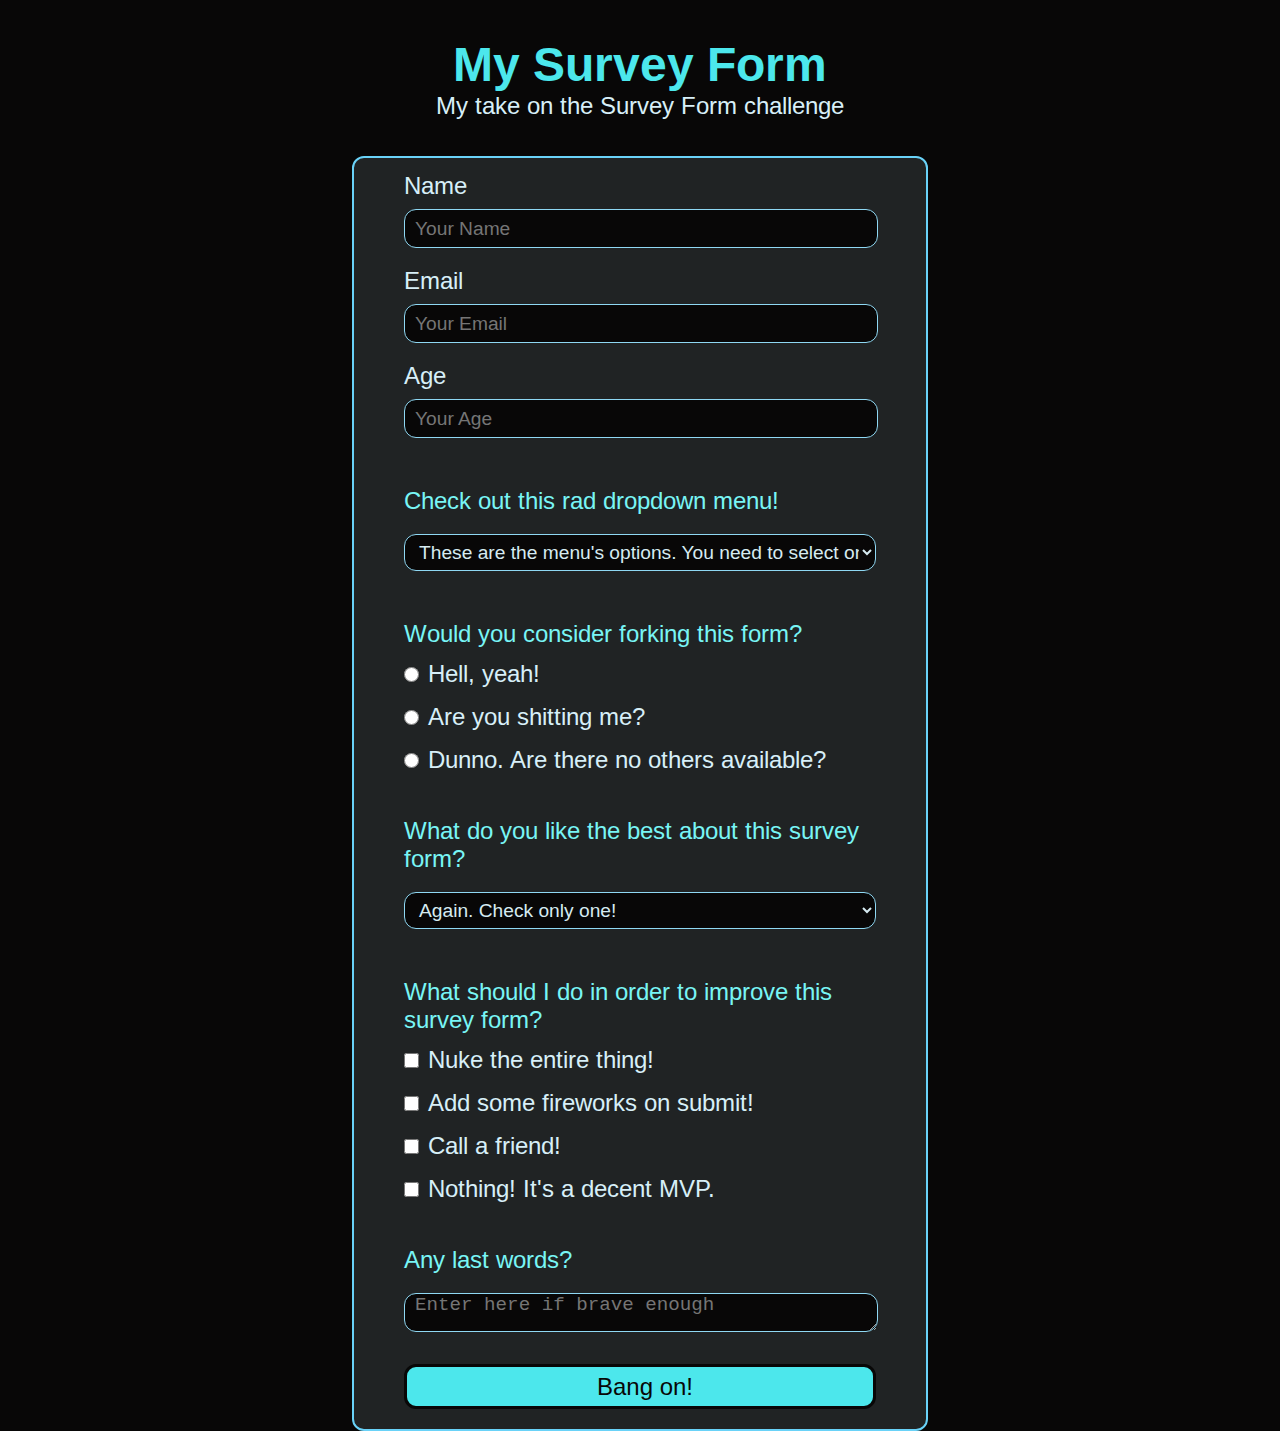
<file: survey-form/index.html>
<!DOCTYPE html>
<html lang="en">
<head>
    <meta charset="UTF-8">
    <meta name="viewport" content="width=device-width, initial-scale=1.0">
    <title>Survey Form</title>
    <link href="styles.css" rel="stylesheet" type="text/css" />
    <link rel="preconnect" href="https://fonts.gstatic.com">
    <link href="https://fonts.googleapis.com/css2?family=Arimo&display=swap" rel="stylesheet">
    <script src="https://cdn.freecodecamp.org/testable-projects-fcc/v1/bundle.js"></script>
</head>
<body>
    <header>
        <h1 id="title">My Survey Form</h1>
        <p id="description">My take on the Survey Form challenge</p>
    </header>
    <main>
        <form id="survey-form">
            <section id="personal-info">
                <label id="name-label" for="name">Name</label><br>
                <input id="name" type="text" name="name" placeholder="Your Name" required/><br>
                <label id="email-label" for="email">Email</label><br>
                <input id="email" type="email" name="email" placeholder="Your Email" required><br>
                <label id="number-label" for="number">Age</label><br>
                <input id="number" type="number" name="age" placeholder="Your Age" min="18" max="100" required><br>
            </section>
            <section>
                <p class="make-it-pop">Check out this rad dropdown menu!</p>
                <select id="dropdown" name="dropdown" required>
                    <option disabled selected value>These are the menu's options. You need to select one. So exciting!</option>
                    <option value="pleased">Man, what an awesome menu!</option>
                    <option value="ambivalent">Sorry, I'm not feelin' it!</option>
                    <option value="excited">This is the best menu in the history of menus!</option>
                    <option value="angry">You don't wanna know what I think about your menu!</option>
                </select>
            </section>
            <section>  
                <p class="make-it-pop">Would you consider forking this form?</p>
                <input type="radio" id="yes" name="answer-one" value="yes" >
                <label for="yes">Hell, yeah!</label><br>
                <input id="no" name="answer-one" value="no" type="radio">
                <label for="no">Are you shitting me?</label><br>
                <input id="maybe" name="answer-one" value="maybe" type="radio">
                <label for="maybe">Dunno. Are there no others available?</label><br>
            </section>
            <section>
                <p class="make-it-pop">What do you like the best about this survey form?</p>
                <select id="second-dropdown" name="second-dropdown" required>
                    <option disabled selected value>Again. Check only one!</option><br>
                    <option value="cookies">No cookies!</option>
                    <option value="design">Dat brilliant and responsive design!</option>
                    <option value="mascha">It's made by MaschaU</option>
                </select>
            </section>
            <section>
                <p class="make-it-pop">What should I do in order to improve this survey form?</p>
                <input type="checkbox" id="nuke-it" name="nuke-it" value="nuke-it" >
                <label for="nuke-it">Nuke the entire thing!</label><br>
                <input type="checkbox" id="fireworks" name="fireworks" value="fireworks" >
                <label for="fireworks">Add some fireworks on submit!</label><br>
                <input type="checkbox" id="help" name="help" value="help" >
                <label for="help">Call a friend!</label><br>
                <input type="checkbox" id="nothing" name="nothing" value="nothing" >
                <label for="nothing">Nothing! It's a decent MVP.</label><br>
            </section>
            <section>
                <p class="make-it-pop">Any last words?</p>
                <textarea id="comments" name="comments" placeholder="Enter here if brave enough"></textarea><br>
                <button id="submit" type="submit">Bang on!</button> 
            </section>
                



        </form>
    </main>
    
</body>
</html>
</file>
<file: survey-form/styles.css>
* {
    margin: 0;
    padding: 0;
}

body {
    background-color:  #080707;
    font-family: 'Arimo', sans-serif;
}

header {
    text-align: center;
    margin: 15px;
    padding: 20px;
}

h1 {
    font-size: 3rem;
    color: #4ce7ec;
}

#survey-form {
    background-color: #202324;
    border: 2px solid #69d2f8;
    border-radius: 12px;
}

label, p {
    color: #d7eff8;
    font-size: 1.5rem;
    margin-top: 0;
}

label {
    margin-left: 5px;
}

main {
    width: 45%;
    margin-left: auto;
    margin-right: auto;
}

section {
    margin-left: 50px;
    margin-right: 50px;
}

input, select, textarea {
    background-color: #080707;
    height: 37px;
    color: #d6ebf1;
    font-size: 1.2rem;
    border: 1px solid #8fd8f3;
    border-radius: 12px;
    margin-bottom: 20px;
    margin-top: 8px;
    width: 100%;
    text-indent: 10px;
}

#yes, #no, #maybe, #nuke-it, #fireworks, #help, #nothing {
    width: 15px;
    height: 15px;
}

.make-it-pop {
    color: #78f5f5;
    margin-bottom: 10px;
    margin-top: 30px;
}

#name-label, #email-label, #number-label {
    color: #d7eff8;
    margin-left: 0;
}

#personal-info {
    margin-top: 15px;
}

input::placeholder  {
    text-indent: 10px ;
}

button {
    background-color: #4ce7ec;
    height: 45px;
    color: #080707;
    font-size: 1.5rem;
    border: 3px solid #080707;
    border-radius: 12px;
    margin-bottom: 20px;
    margin-top: 8px;
    width: 100%;
    text-indent: 10px;
}

@media (max-width: 1024px) {
    main {
        width: 95%;
        margin-bottom: 15px;
    }
}
</file>
